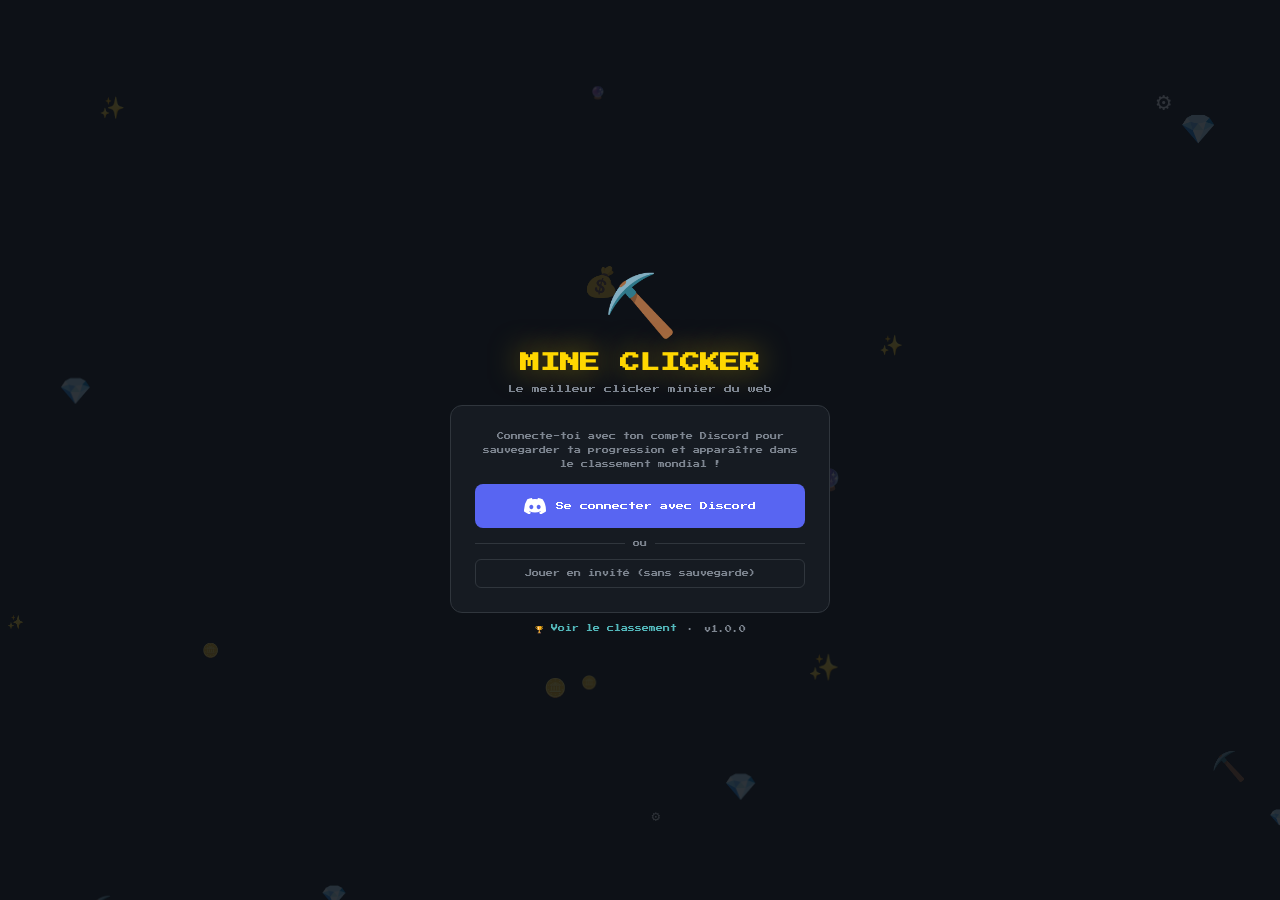
<file: index.html>
<!DOCTYPE html>
<html lang="fr">
<head>
  <meta charset="UTF-8"/>
  <meta name="viewport" content="width=device-width, initial-scale=1.0"/>
  <title>⛏ Mine Clicker — Login</title>
  <link rel="preconnect" href="https://fonts.googleapis.com"/>
  <link href="https://fonts.googleapis.com/css2?family=Press+Start+2P&display=swap" rel="stylesheet"/>
  <link rel="stylesheet" href="css/style.css"/>
</head>
<body class="login-page">

  <div class="particles" id="particles"></div>

  <div class="login-container">
    <div class="login-logo">⛏️</div>
    <h1 class="login-title">MINE CLICKER</h1>
    <p class="login-sub">Le meilleur clicker minier du web</p>

    <div class="login-card">
      <p class="login-desc">Connecte-toi avec ton compte Discord pour sauvegarder ta progression et apparaître dans le classement mondial !</p>

      <button class="discord-btn" onclick="loginDiscord()">
        <svg width="22" height="16" viewBox="0 0 22 16" fill="none" xmlns="http://www.w3.org/2000/svg">
          <path d="M18.59 1.34A18.18 18.18 0 0 0 14.04 0c-.2.35-.42.82-.58 1.19a16.84 16.84 0 0 0-5.04 0A12.38 12.38 0 0 0 7.85 0 18.22 18.22 0 0 0 3.3 1.35 19.3 19.3 0 0 0 .07 13.6a18.35 18.35 0 0 0 5.6 2.84c.46-.62.86-1.28 1.2-1.98a11.9 11.9 0 0 1-1.89-.91c.16-.11.31-.23.46-.35a13.08 13.08 0 0 0 11.12 0c.15.12.3.24.46.35-.6.36-1.23.67-1.9.91.35.7.75 1.36 1.21 1.98a18.3 18.3 0 0 0 5.61-2.84 19.24 19.24 0 0 0-3.35-12.26ZM7.34 11.15c-1.08 0-1.97-.99-1.97-2.22s.87-2.23 1.97-2.23 1.99.99 1.97 2.23c0 1.23-.88 2.22-1.97 2.22Zm7.32 0c-1.08 0-1.97-.99-1.97-2.22s.87-2.23 1.97-2.23 1.98.99 1.97 2.23c0 1.23-.87 2.22-1.97 2.22Z" fill="white"/>
        </svg>
        Se connecter avec Discord
      </button>

      <div class="or-divider"><span>ou</span></div>

      <button class="guest-btn" onclick="loginGuest()">
        Jouer en invité (sans sauvegarde)
      </button>
    </div>

    <div class="login-footer">
      <a href="leaderboard.html">🏆 Voir le classement</a>
      <span>·</span>
      <span>v1.0.0</span>
    </div>
  </div>

  <!-- Discord OAuth Config Modal -->
  <div id="config-modal" class="modal" style="display:none">
    <div class="modal-box">
      <h2>⚙️ Configuration Discord</h2>
      <p style="font-size:9px;color:#aaa;margin:10px 0 16px;line-height:1.8">Pour activer la connexion Discord, configure ton <strong>Client ID</strong> dans <code>js/config.js</code> et ton <strong>Redirect URI</strong> dans le portail Discord.</p>
      <div class="config-field">
        <label>Client ID</label>
        <input type="text" id="client-id-input" placeholder="Ton Discord Client ID" />
      </div>
      <div class="config-field">
        <label>Redirect URI</label>
        <input type="text" id="redirect-input" value="http://localhost/game.html" />
      </div>
      <div style="display:flex;gap:8px;margin-top:14px">
        <button class="modal-btn primary" onclick="saveConfig()">Sauvegarder</button>
        <button class="modal-btn" onclick="closeModal()">Fermer</button>
      </div>
    </div>
  </div>

  <script src="js/config.js"></script>
  <script src="js/auth.js"></script>
  <script>
    // Particles background
    const container = document.getElementById('particles');
    const icons = ['⛏️','💎','🪨','✨','⚙️','🔮','🪙','💰'];
    for(let i=0;i<20;i++){
      const p = document.createElement('div');
      p.className = 'particle';
      p.textContent = icons[Math.floor(Math.random()*icons.length)];
      p.style.left = Math.random()*100+'%';
      p.style.top = Math.random()*100+'%';
      p.style.animationDelay = (Math.random()*6)+'s';
      p.style.animationDuration = (4+Math.random()*6)+'s';
      p.style.fontSize = (10+Math.random()*20)+'px';
      container.appendChild(p);
    }

    // Check if already logged in
    window.addEventListener('load', () => {
      const user = getUser();
      if(user) window.location.href = 'game.html';
    });
  </script>
</body>
</html>
</file>
<file: css/style.css>
@import url('https://fonts.googleapis.com/css2?family=Press+Start+2P&display=swap');

/* ===== RESET & BASE ===== */
*, *::before, *::after { box-sizing: border-box; margin: 0; padding: 0; }

:root {
  --bg-primary:   #0d1117;
  --bg-card:      #161b22;
  --bg-card2:     #1c2330;
  --accent-red:   #e94560;
  --accent-gold:  #ffd700;
  --accent-blue:  #53b8bb;
  --accent-purple:#9b59b6;
  --text-primary: #e6edf3;
  --text-muted:   #7d8590;
  --border:       #30363d;
  --border-glow:  #e9456033;
}

html, body { height: 100%; }

body {
  font-family: 'Press Start 2P', monospace;
  background: var(--bg-primary);
  color: var(--text-primary);
  overflow-x: hidden;
}

/* ===== SCROLLBAR ===== */
::-webkit-scrollbar { width: 5px; }
::-webkit-scrollbar-track { background: var(--bg-primary); }
::-webkit-scrollbar-thumb { background: var(--accent-red); border-radius: 2px; }

/* ===== NAVBAR ===== */
.navbar {
  display: flex; align-items: center; gap: 16px;
  padding: 0 20px; height: 52px;
  background: var(--bg-card);
  border-bottom: 1px solid var(--border);
  position: sticky; top: 0; z-index: 100;
}
.nav-logo { font-size: 10px; color: var(--accent-gold); flex-shrink: 0; }
.nav-links { display: flex; gap: 4px; }
.nav-link {
  font-size: 8px; padding: 6px 12px; border-radius: 6px;
  color: var(--text-muted); text-decoration: none;
  transition: background .15s, color .15s;
}
.nav-link:hover, .nav-link.active {
  background: var(--bg-card2); color: var(--text-primary);
}
.nav-user { margin-left: auto; display: flex; align-items: center; gap: 10px; }
.user-avatar {
  width: 30px; height: 30px; border-radius: 50%;
  background: var(--accent-red); display: flex; align-items: center;
  justify-content: center; font-size: 10px; overflow: hidden;
}
.user-avatar img { width: 100%; height: 100%; object-fit: cover; border-radius: 50%; }
#user-name { font-size: 8px; color: var(--text-primary); }
.logout-btn {
  font-family: 'Press Start 2P', monospace; font-size: 7px;
  padding: 5px 10px; background: transparent;
  border: 1px solid var(--border); border-radius: 4px;
  color: var(--text-muted); cursor: pointer; transition: all .15s;
}
.logout-btn:hover { border-color: var(--accent-red); color: var(--accent-red); }

/* ===== GAME LAYOUT ===== */
.game-page { display: flex; flex-direction: column; }
.game-layout {
  display: grid;
  grid-template-columns: 220px 1fr 240px;
  height: calc(100vh - 52px);
  overflow: hidden;
}
.panel {
  overflow-y: auto;
  border-right: 1px solid var(--border);
}
.panel:last-child { border-right: none; }
.panel-left {
  background: var(--bg-card);
  display: flex; flex-direction: column; align-items: center;
  padding: 16px 12px; gap: 12px;
}
.panel-mid { background: var(--bg-primary); padding: 12px; }
.panel-right { background: var(--bg-card); }
.panel-title {
  font-size: 9px; color: var(--accent-gold);
  padding: 12px; border-bottom: 1px solid var(--border);
  letter-spacing: 1px; background: var(--bg-card2);
  position: sticky; top: 0; z-index: 5;
}

/* ===== LEFT PANEL ===== */
.gem-display { text-align: center; }
.gem-big { font-size: 32px; margin-bottom: 6px; }
.gem-amount {
  font-size: 18px; color: var(--accent-gold);
  text-shadow: 0 0 20px var(--accent-gold);
}
.gem-label { font-size: 7px; color: var(--text-muted); margin: 4px 0; }
.gem-rate { font-size: 8px; color: var(--accent-blue); }

.mine-btn {
  width: 120px; height: 120px; border-radius: 50%;
  border: 3px solid var(--accent-red);
  background: radial-gradient(circle at 40% 35%, #2a4a8e, #0d1b3e);
  cursor: pointer; font-size: 48px;
  display: flex; align-items: center; justify-content: center;
  position: relative; overflow: hidden;
  box-shadow: 0 0 30px var(--border-glow), inset 0 0 20px rgba(0,0,0,0.5);
  transition: transform .08s, box-shadow .08s;
  flex-shrink: 0;
}
.mine-btn:hover { box-shadow: 0 0 50px #e9456066; }
.mine-btn:active { transform: scale(0.92); }
.mine-shine {
  position: absolute; top: 12px; left: 20px;
  width: 30px; height: 12px;
  background: rgba(255,255,255,0.2);
  border-radius: 50%; transform: rotate(-35deg);
}

.stat-grid {
  display: grid; grid-template-columns: 1fr 1fr;
  gap: 6px; width: 100%;
}
.stat-box {
  background: var(--bg-card2); border: 1px solid var(--border);
  border-radius: 8px; padding: 8px; text-align: center;
}
.stat-val { font-size: 9px; color: var(--accent-gold); margin-bottom: 4px; }
.stat-lbl { font-size: 6px; color: var(--text-muted); }

.prestige-section { width: 100%; margin-top: auto; }
.prestige-header {
  display: flex; justify-content: space-between; align-items: center;
  font-size: 6px; color: var(--text-muted); margin-bottom: 6px;
}
.prestige-bar-wrap {
  height: 6px; background: var(--bg-card2);
  border-radius: 3px; overflow: hidden; margin-bottom: 8px;
}
.prestige-bar-fill {
  height: 100%; width: 0%;
  background: linear-gradient(90deg, var(--accent-red), var(--accent-gold));
  border-radius: 3px; transition: width .4s;
}
.prestige-btn {
  width: 100%; padding: 8px 4px;
  font-family: 'Press Start 2P', monospace; font-size: 6px;
  background: linear-gradient(135deg, #e94560, #b03050);
  color: #fff; border: none; border-radius: 6px;
  cursor: pointer; transition: opacity .15s, transform .1s;
  line-height: 1.6;
}
.prestige-btn:disabled { opacity: .35; cursor: not-allowed; }
.prestige-btn:not(:disabled):hover { transform: scale(1.02); }

/* ===== TABS ===== */
.tab-bar {
  display: flex; gap: 4px; margin-bottom: 12px;
  border-bottom: 1px solid var(--border); padding-bottom: 8px;
}
.tab-btn {
  font-family: 'Press Start 2P', monospace; font-size: 7px;
  padding: 6px 12px; background: transparent;
  border: 1px solid var(--border); border-radius: 4px;
  color: var(--text-muted); cursor: pointer; transition: all .15s;
}
.tab-btn.active, .tab-btn:hover {
  background: var(--bg-card); color: var(--text-primary);
  border-color: var(--accent-red);
}

/* ===== UPGRADES GRID ===== */
.upgrades-grid {
  display: grid; grid-template-columns: repeat(5, 1fr);
  gap: 6px; margin-bottom: 12px;
}
.upg-slot {
  aspect-ratio: 1; border: 2px solid var(--border);
  border-radius: 8px; background: var(--bg-card);
  display: flex; flex-direction: column;
  align-items: center; justify-content: center;
  font-size: 22px; cursor: pointer;
  transition: border-color .15s, transform .1s;
  position: relative; padding: 4px;
}
.upg-slot:hover { border-color: var(--accent-red); transform: scale(1.05); }
.upg-slot.owned { border-color: var(--accent-gold); background: #1e2d10; }
.upg-slot.locked { opacity: .3; cursor: not-allowed; }
.upg-slot .upg-cost {
  position: absolute; bottom: 2px;
  font-size: 5px; color: var(--accent-gold); text-align: center;
}
.upg-tooltip {
  position: absolute; bottom: 110%; left: 50%; transform: translateX(-50%);
  background: var(--bg-card2); border: 1px solid var(--border);
  border-radius: 6px; padding: 6px 8px; min-width: 120px;
  font-size: 6px; color: var(--text-primary); z-index: 50;
  pointer-events: none; display: none; line-height: 1.8;
  white-space: nowrap;
}
.upg-slot:hover .upg-tooltip { display: block; }

/* ===== AUTO LIST ===== */
.auto-item {
  display: flex; align-items: center; gap: 10px;
  padding: 10px; border: 1px solid var(--border);
  border-radius: 8px; background: var(--bg-card);
  margin-bottom: 6px; cursor: pointer;
  transition: border-color .15s, background .15s;
}
.auto-item:hover { border-color: var(--accent-blue); background: var(--bg-card2); }
.auto-item.cant-afford { opacity: .5; }
.auto-icon-wrap { font-size: 24px; flex-shrink: 0; }
.auto-details { flex: 1; min-width: 0; }
.auto-name { font-size: 8px; margin-bottom: 4px; }
.auto-desc { font-size: 6px; color: var(--text-muted); }
.auto-right { text-align: right; flex-shrink: 0; }
.auto-count { font-size: 14px; color: var(--accent-blue); font-weight: bold; }
.auto-cost-tag { font-size: 6px; color: var(--accent-gold); }

/* ===== BUILDING LIST ===== */
.building-item {
  display: flex; align-items: center; gap: 10px;
  padding: 10px 12px; border-bottom: 1px solid var(--border);
  cursor: pointer; transition: background .15s;
  position: relative;
}
.building-item:hover { background: var(--bg-card2); }
.building-item.cant-afford { opacity: .4; cursor: not-allowed; }
.building-item.cant-afford:hover { background: transparent; }
.b-icon-wrap { font-size: 22px; flex-shrink: 0; }
.b-details { flex: 1; min-width: 0; }
.b-name { font-size: 7px; margin-bottom: 4px; white-space: nowrap; overflow: hidden; text-overflow: ellipsis; }
.b-cost { font-size: 6px; color: var(--accent-gold); }
.b-gps { font-size: 5px; color: var(--text-muted); margin-top: 2px; }
.b-count {
  font-size: 13px; font-weight: bold; color: var(--accent-blue);
  min-width: 26px; text-align: right; flex-shrink: 0;
}
.b-locked-overlay {
  position: absolute; inset: 0;
  background: rgba(13,17,23,0.7);
  display: flex; align-items: center; justify-content: center;
  font-size: 7px; color: var(--text-muted); border-radius: 0;
}

/* ===== STATS PANEL ===== */
.stats-panel { display: flex; flex-direction: column; gap: 8px; }
.stat-row {
  display: flex; justify-content: space-between; align-items: center;
  padding: 8px; background: var(--bg-card); border-radius: 6px;
  border: 1px solid var(--border);
}
.stat-row-label { font-size: 7px; color: var(--text-muted); }
.stat-row-val { font-size: 8px; color: var(--accent-gold); }

/* ===== FLOAT TEXT ===== */
.float-text {
  position: fixed; font-size: 10px;
  font-family: 'Press Start 2P', monospace;
  color: var(--accent-gold);
  pointer-events: none;
  animation: floatUp 1s ease-out forwards;
  text-shadow: 0 0 10px rgba(255,215,0,0.5);
  z-index: 9999;
}
@keyframes floatUp {
  0%   { opacity: 1; transform: translateY(0) scale(1); }
  50%  { opacity: 1; transform: translateY(-20px) scale(1.1); }
  100% { opacity: 0; transform: translateY(-50px) scale(0.9); }
}

/* ===== NOTIFICATION ===== */
#notif {
  position: fixed; bottom: 20px; left: 50%; transform: translateX(-50%);
  font-size: 8px; padding: 8px 16px;
  background: var(--bg-card2); border: 1px solid var(--accent-red);
  border-radius: 6px; color: var(--text-primary);
  opacity: 0; transition: opacity .3s;
  pointer-events: none; z-index: 9999;
  white-space: nowrap; max-width: 90vw;
}

/* ===== MODALS ===== */
.modal {
  position: fixed; inset: 0;
  background: rgba(0,0,0,0.7);
  display: flex; align-items: center; justify-content: center;
  z-index: 10000;
}
.modal-box {
  background: var(--bg-card); border: 1px solid var(--border);
  border-radius: 12px; padding: 24px; max-width: 360px; width: 90%;
}
.modal-box h2 { font-size: 12px; margin-bottom: 8px; color: var(--accent-gold); }
.modal-btn {
  flex: 1; padding: 8px;
  font-family: 'Press Start 2P', monospace; font-size: 7px;
  background: var(--bg-card2); border: 1px solid var(--border);
  border-radius: 6px; color: var(--text-primary); cursor: pointer;
  transition: all .15s; line-height: 1.6;
}
.modal-btn:hover { border-color: var(--text-muted); }
.modal-btn.primary { background: var(--accent-red); border-color: var(--accent-red); }
.modal-btn.primary:hover { background: #c73650; }

/* ===== CONFIG FIELDS ===== */
.config-field { margin-bottom: 10px; }
.config-field label { font-size: 7px; color: var(--text-muted); display: block; margin-bottom: 5px; }
.config-field input {
  width: 100%; padding: 8px;
  font-family: 'Press Start 2P', monospace; font-size: 7px;
  background: var(--bg-primary); border: 1px solid var(--border);
  border-radius: 4px; color: var(--text-primary);
}

/* ===== LOGIN PAGE ===== */
.login-page {
  min-height: 100vh; display: flex; align-items: center;
  justify-content: center; overflow: hidden; position: relative;
}
.particles { position: fixed; inset: 0; z-index: 0; overflow: hidden; }
.particle {
  position: absolute; opacity: 0.15;
  animation: particleFloat linear infinite;
}
@keyframes particleFloat {
  0%   { transform: translateY(0) rotate(0); opacity: .15; }
  50%  { opacity: .3; }
  100% { transform: translateY(-120vh) rotate(360deg); opacity: 0; }
}
.login-container {
  position: relative; z-index: 1;
  display: flex; flex-direction: column; align-items: center;
  gap: 12px; padding: 20px;
}
.login-logo { font-size: 60px; animation: bounce 2s ease-in-out infinite; }
@keyframes bounce {
  0%, 100% { transform: translateY(0); }
  50%       { transform: translateY(-10px); }
}
.login-title {
  font-size: 20px; color: var(--accent-gold);
  text-shadow: 0 0 30px rgba(255,215,0,0.5);
  text-align: center;
}
.login-sub { font-size: 8px; color: var(--text-muted); text-align: center; }
.login-card {
  background: var(--bg-card); border: 1px solid var(--border);
  border-radius: 12px; padding: 24px; width: 100%; max-width: 380px;
  display: flex; flex-direction: column; gap: 12px;
}
.login-desc { font-size: 7px; color: var(--text-muted); line-height: 2; text-align: center; }
.discord-btn {
  display: flex; align-items: center; justify-content: center; gap: 10px;
  padding: 14px; font-family: 'Press Start 2P', monospace; font-size: 8px;
  background: #5865f2; color: #fff; border: none; border-radius: 8px;
  cursor: pointer; transition: background .15s, transform .1s;
}
.discord-btn:hover { background: #4752c4; transform: scale(1.02); }
.discord-btn:active { transform: scale(0.98); }
.or-divider {
  display: flex; align-items: center; gap: 8px;
  color: var(--text-muted); font-size: 7px;
}
.or-divider::before, .or-divider::after {
  content: ''; flex: 1; height: 1px; background: var(--border);
}
.guest-btn {
  padding: 10px; font-family: 'Press Start 2P', monospace; font-size: 7px;
  background: transparent; border: 1px solid var(--border);
  border-radius: 6px; color: var(--text-muted); cursor: pointer;
  transition: all .15s;
}
.guest-btn:hover { border-color: var(--text-muted); color: var(--text-primary); }
.login-footer {
  display: flex; gap: 10px; align-items: center;
  font-size: 7px; color: var(--text-muted);
}
.login-footer a { color: var(--accent-blue); text-decoration: none; }
.login-footer a:hover { color: var(--accent-gold); }

/* ===== LEADERBOARD PAGE ===== */
.leaderboard-page { min-height: 100vh; }
.lb-container { max-width: 900px; margin: 0 auto; padding: 24px 16px; }
.lb-header { text-align: center; margin-bottom: 24px; }
.lb-trophy { font-size: 56px; margin-bottom: 10px; }
.lb-title { font-size: 18px; color: var(--accent-gold); margin-bottom: 8px; }
.lb-sub { font-size: 8px; color: var(--text-muted); }
.lb-tabs {
  display: flex; gap: 6px; margin-bottom: 20px;
  border-bottom: 1px solid var(--border); padding-bottom: 10px;
}
.lb-tab {
  padding: 8px 14px; font-family: 'Press Start 2P', monospace; font-size: 7px;
  background: transparent; border: 1px solid var(--border);
  border-radius: 4px; color: var(--text-muted); cursor: pointer;
  transition: all .15s;
}
.lb-tab.active, .lb-tab:hover {
  background: var(--bg-card); color: var(--text-primary);
  border-color: var(--accent-gold);
}
.lb-podium {
  display: grid; grid-template-columns: 1fr 1fr 1fr;
  gap: 12px; margin-bottom: 24px; align-items: end;
}
.podium-card {
  background: var(--bg-card); border: 1px solid var(--border);
  border-radius: 10px; padding: 16px; text-align: center;
  position: relative; overflow: hidden;
}
.podium-card.rank-1 {
  border-color: var(--accent-gold);
  box-shadow: 0 0 20px rgba(255,215,0,0.2);
  order: 2;
}
.podium-card.rank-2 { order: 1; }
.podium-card.rank-3 { order: 3; }
.podium-rank { font-size: 28px; margin-bottom: 6px; }
.podium-avatar {
  width: 48px; height: 48px; border-radius: 50%;
  background: var(--accent-red); margin: 0 auto 8px;
  display: flex; align-items: center; justify-content: center;
  font-size: 18px; overflow: hidden;
}
.podium-avatar img { width: 100%; height: 100%; object-fit: cover; border-radius: 50%; }
.podium-name { font-size: 7px; margin-bottom: 6px; white-space: nowrap; overflow: hidden; text-overflow: ellipsis; }
.podium-val { font-size: 9px; color: var(--accent-gold); }
.lb-table-wrap { overflow-x: auto; margin-bottom: 20px; }
.lb-table {
  width: 100%; border-collapse: collapse;
  background: var(--bg-card); border-radius: 8px;
  overflow: hidden;
}
.lb-table th {
  padding: 12px 10px; font-size: 7px; color: var(--text-muted);
  border-bottom: 1px solid var(--border); text-align: left;
  background: var(--bg-card2);
}
.lb-table td {
  padding: 10px; font-size: 7px;
  border-bottom: 1px solid var(--border);
}
.lb-table tr:last-child td { border-bottom: none; }
.lb-table tr:hover td { background: var(--bg-card2); }
.lb-table tr.is-me td { background: rgba(233,69,96,0.1); }
.rank-badge {
  display: inline-block; padding: 3px 8px;
  border-radius: 4px; font-size: 7px; font-weight: bold;
}
.rank-badge.r1 { background: rgba(255,215,0,0.2); color: var(--accent-gold); }
.rank-badge.r2 { background: rgba(192,192,192,0.2); color: #c0c0c0; }
.rank-badge.r3 { background: rgba(205,127,50,0.2); color: #cd7f32; }
.player-cell { display: flex; align-items: center; gap: 8px; }
.player-av {
  width: 24px; height: 24px; border-radius: 50%;
  background: var(--accent-red); display: flex; align-items: center;
  justify-content: center; font-size: 9px; overflow: hidden; flex-shrink: 0;
}
.player-av img { width: 100%; height: 100%; object-fit: cover; border-radius: 50%; }
.lb-me-wrap { margin-bottom: 20px; }
.lb-me-title { font-size: 8px; color: var(--text-muted); margin-bottom: 8px; }
.lb-me-card {
  background: rgba(233,69,96,0.1);
  border: 1px solid var(--accent-red);
  border-radius: 8px; padding: 12px;
  font-size: 8px; display: flex; gap: 16px; align-items: center;
}
.lb-footer { text-align: center; }
.lb-footer p { font-size: 6px; color: var(--text-muted); margin-bottom: 10px; }
.lb-refresh-btn {
  padding: 8px 16px; font-family: 'Press Start 2P', monospace; font-size: 7px;
  background: var(--bg-card); border: 1px solid var(--border);
  border-radius: 6px; color: var(--text-primary); cursor: pointer;
  transition: all .15s;
}
.lb-refresh-btn:hover { border-color: var(--accent-blue); color: var(--accent-blue); }
.empty-lb {
  text-align: center; padding: 40px; color: var(--text-muted); font-size: 8px; line-height: 2;
}

/* ===== RESPONSIVE ===== */
@media (max-width: 700px) {
  .game-layout { grid-template-columns: 1fr; height: auto; }
  .panel { max-height: 60vh; }
  .panel-left { flex-direction: row; flex-wrap: wrap; justify-content: center; }
  .lb-podium { grid-template-columns: 1fr; }
  .podium-card.rank-1, .podium-card.rank-2, .podium-card.rank-3 { order: unset; }
}
@import url('https://fonts.googleapis.com/css2?family=Press+Start+2P&display=swap');

/* ===== RESET & BASE ===== */
*, *::before, *::after { box-sizing: border-box; margin: 0; padding: 0; }

:root {
  --bg-primary:   #0d1117;
  --bg-card:      #161b22;
  --bg-card2:     #1c2330;
  --accent-red:   #e94560;
  --accent-gold:  #ffd700;
  --accent-blue:  #53b8bb;
  --accent-purple:#9b59b6;
  --text-primary: #e6edf3;
  --text-muted:   #7d8590;
  --border:       #30363d;
  --border-glow:  #e9456033;
}

html, body { height: 100%; }

body {
  font-family: 'Press Start 2P', monospace;
  background: var(--bg-primary);
  color: var(--text-primary);
  overflow-x: hidden;
}

/* ===== SCROLLBAR ===== */
::-webkit-scrollbar { width: 5px; }
::-webkit-scrollbar-track { background: var(--bg-primary); }
::-webkit-scrollbar-thumb { background: var(--accent-red); border-radius: 2px; }

/* ===== NAVBAR ===== */
.navbar {
  display: flex; align-items: center; gap: 16px;
  padding: 0 20px; height: 52px;
  background: var(--bg-card);
  border-bottom: 1px solid var(--border);
  position: sticky; top: 0; z-index: 100;
}
.nav-logo { font-size: 10px; color: var(--accent-gold); flex-shrink: 0; }
.nav-links { display: flex; gap: 4px; }
.nav-link {
  font-size: 8px; padding: 6px 12px; border-radius: 6px;
  color: var(--text-muted); text-decoration: none;
  transition: background .15s, color .15s;
}
.nav-link:hover, .nav-link.active {
  background: var(--bg-card2); color: var(--text-primary);
}
.nav-user { margin-left: auto; display: flex; align-items: center; gap: 10px; }
.user-avatar {
  width: 30px; height: 30px; border-radius: 50%;
  background: var(--accent-red); display: flex; align-items: center;
  justify-content: center; font-size: 10px; overflow: hidden;
}
.user-avatar img { width: 100%; height: 100%; object-fit: cover; border-radius: 50%; }
#user-name { font-size: 8px; color: var(--text-primary); }
.logout-btn {
  font-family: 'Press Start 2P', monospace; font-size: 7px;
  padding: 5px 10px; background: transparent;
  border: 1px solid var(--border); border-radius: 4px;
  color: var(--text-muted); cursor: pointer; transition: all .15s;
}
.logout-btn:hover { border-color: var(--accent-red); color: var(--accent-red); }

/* ===== GAME LAYOUT ===== */
.game-page { display: flex; flex-direction: column; }
.game-layout {
  display: grid;
  grid-template-columns: 220px 1fr 240px;
  height: calc(100vh - 52px);
  overflow: hidden;
}
.panel {
  overflow-y: auto;
  border-right: 1px solid var(--border);
}
.panel:last-child { border-right: none; }
.panel-left {
  background: var(--bg-card);
  display: flex; flex-direction: column; align-items: center;
  padding: 16px 12px; gap: 12px;
}
.panel-mid { background: var(--bg-primary); padding: 12px; }
.panel-right { background: var(--bg-card); }
.panel-title {
  font-size: 9px; color: var(--accent-gold);
  padding: 12px; border-bottom: 1px solid var(--border);
  letter-spacing: 1px; background: var(--bg-card2);
  position: sticky; top: 0; z-index: 5;
}

/* ===== LEFT PANEL ===== */
.gem-display { text-align: center; }
.gem-big { font-size: 32px; margin-bottom: 6px; }
.gem-amount {
  font-size: 18px; color: var(--accent-gold);
  text-shadow: 0 0 20px var(--accent-gold);
}
.gem-label { font-size: 7px; color: var(--text-muted); margin: 4px 0; }
.gem-rate { font-size: 8px; color: var(--accent-blue); }

.mine-btn {
  width: 120px; height: 120px; border-radius: 50%;
  border: 3px solid var(--accent-red);
  background: radial-gradient(circle at 40% 35%, #2a4a8e, #0d1b3e);
  cursor: pointer; font-size: 48px;
  display: flex; align-items: center; justify-content: center;
  position: relative; overflow: hidden;
  box-shadow: 0 0 30px var(--border-glow), inset 0 0 20px rgba(0,0,0,0.5);
  transition: transform .08s, box-shadow .08s;
  flex-shrink: 0;
}
.mine-btn:hover { box-shadow: 0 0 50px #e9456066; }
.mine-btn:active { transform: scale(0.92); }
.mine-shine {
  position: absolute; top: 12px; left: 20px;
  width: 30px; height: 12px;
  background: rgba(255,255,255,0.2);
  border-radius: 50%; transform: rotate(-35deg);
}

.stat-grid {
  display: grid; grid-template-columns: 1fr 1fr;
  gap: 6px; width: 100%;
}
.stat-box {
  background: var(--bg-card2); border: 1px solid var(--border);
  border-radius: 8px; padding: 8px; text-align: center;
}
.stat-val { font-size: 9px; color: var(--accent-gold); margin-bottom: 4px; }
.stat-lbl { font-size: 6px; color: var(--text-muted); }

.prestige-section { width: 100%; margin-top: auto; }
.prestige-header {
  display: flex; justify-content: space-between; align-items: center;
  font-size: 6px; color: var(--text-muted); margin-bottom: 6px;
}
.prestige-bar-wrap {
  height: 6px; background: var(--bg-card2);
  border-radius: 3px; overflow: hidden; margin-bottom: 8px;
}
.prestige-bar-fill {
  height: 100%; width: 0%;
  background: linear-gradient(90deg, var(--accent-red), var(--accent-gold));
  border-radius: 3px; transition: width .4s;
}
.prestige-btn {
  width: 100%; padding: 8px 4px;
  font-family: 'Press Start 2P', monospace; font-size: 6px;
  background: linear-gradient(135deg, #e94560, #b03050);
  color: #fff; border: none; border-radius: 6px;
  cursor: pointer; transition: opacity .15s, transform .1s;
  line-height: 1.6;
}
.prestige-btn:disabled { opacity: .35; cursor: not-allowed; }
.prestige-btn:not(:disabled):hover { transform: scale(1.02); }

/* ===== TABS ===== */
.tab-bar {
  display: flex; gap: 4px; margin-bottom: 12px;
  border-bottom: 1px solid var(--border); padding-bottom: 8px;
}
.tab-btn {
  font-family: 'Press Start 2P', monospace; font-size: 7px;
  padding: 6px 12px; background: transparent;
  border: 1px solid var(--border); border-radius: 4px;
  color: var(--text-muted); cursor: pointer; transition: all .15s;
}
.tab-btn.active, .tab-btn:hover {
  background: var(--bg-card); color: var(--text-primary);
  border-color: var(--accent-red);
}

/* ===== UPGRADES GRID ===== */
.upgrades-grid {
  display: grid; grid-template-columns: repeat(5, 1fr);
  gap: 6px; margin-bottom: 12px;
}
.upg-slot {
  aspect-ratio: 1; border: 2px solid var(--border);
  border-radius: 8px; background: var(--bg-card);
  display: flex; flex-direction: column;
  align-items: center; justify-content: center;
  font-size: 22px; cursor: pointer;
  transition: border-color .15s, transform .1s;
  position: relative; padding: 4px;
}
.upg-slot:hover { border-color: var(--accent-red); transform: scale(1.05); }
.upg-slot.owned { border-color: var(--accent-gold); background: #1e2d10; }
.upg-slot.locked { opacity: .3; cursor: not-allowed; }
.upg-slot .upg-cost {
  position: absolute; bottom: 2px;
  font-size: 5px; color: var(--accent-gold); text-align: center;
}
.upg-tooltip {
  position: absolute; bottom: 110%; left: 50%; transform: translateX(-50%);
  background: var(--bg-card2); border: 1px solid var(--border);
  border-radius: 6px; padding: 6px 8px; min-width: 120px;
  font-size: 6px; color: var(--text-primary); z-index: 50;
  pointer-events: none; display: none; line-height: 1.8;
  white-space: nowrap;
}
.upg-slot:hover .upg-tooltip { display: block; }

/* ===== AUTO LIST ===== */
.auto-item {
  display: flex; align-items: center; gap: 10px;
  padding: 10px; border: 1px solid var(--border);
  border-radius: 8px; background: var(--bg-card);
  margin-bottom: 6px; cursor: pointer;
  transition: border-color .15s, background .15s;
}
.auto-item:hover { border-color: var(--accent-blue); background: var(--bg-card2); }
.auto-item.cant-afford { opacity: .5; }
.auto-icon-wrap { font-size: 24px; flex-shrink: 0; }
.auto-details { flex: 1; min-width: 0; }
.auto-name { font-size: 8px; margin-bottom: 4px; }
.auto-desc { font-size: 6px; color: var(--text-muted); }
.auto-right { text-align: right; flex-shrink: 0; }
.auto-count { font-size: 14px; color: var(--accent-blue); font-weight: bold; }
.auto-cost-tag { font-size: 6px; color: var(--accent-gold); }

/* ===== BUILDING LIST ===== */
.building-item {
  display: flex; align-items: center; gap: 10px;
  padding: 10px 12px; border-bottom: 1px solid var(--border);
  cursor: pointer; transition: background .15s;
  position: relative;
}
.building-item:hover { background: var(--bg-card2); }
.building-item.cant-afford { opacity: .4; cursor: not-allowed; }
.building-item.cant-afford:hover { background: transparent; }
.b-icon-wrap { font-size: 22px; flex-shrink: 0; }
.b-details { flex: 1; min-width: 0; }
.b-name { font-size: 7px; margin-bottom: 4px; white-space: nowrap; overflow: hidden; text-overflow: ellipsis; }
.b-cost { font-size: 6px; color: var(--accent-gold); }
.b-gps { font-size: 5px; color: var(--text-muted); margin-top: 2px; }
.b-count {
  font-size: 13px; font-weight: bold; color: var(--accent-blue);
  min-width: 26px; text-align: right; flex-shrink: 0;
}
.b-locked-overlay {
  position: absolute; inset: 0;
  background: rgba(13,17,23,0.7);
  display: flex; align-items: center; justify-content: center;
  font-size: 7px; color: var(--text-muted); border-radius: 0;
}

/* ===== STATS PANEL ===== */
.stats-panel { display: flex; flex-direction: column; gap: 8px; }
.stat-row {
  display: flex; justify-content: space-between; align-items: center;
  padding: 8px; background: var(--bg-card); border-radius: 6px;
  border: 1px solid var(--border);
}
.stat-row-label { font-size: 7px; color: var(--text-muted); }
.stat-row-val { font-size: 8px; color: var(--accent-gold); }

/* ===== FLOAT TEXT ===== */
.float-text {
  position: fixed; font-size: 10px;
  font-family: 'Press Start 2P', monospace;
  color: var(--accent-gold);
  pointer-events: none;
  animation: floatUp 1s ease-out forwards;
  text-shadow: 0 0 10px rgba(255,215,0,0.5);
  z-index: 9999;
}
@keyframes floatUp {
  0%   { opacity: 1; transform: translateY(0) scale(1); }
  50%  { opacity: 1; transform: translateY(-20px) scale(1.1); }
  100% { opacity: 0; transform: translateY(-50px) scale(0.9); }
}

/* ===== NOTIFICATION ===== */
#notif {
  position: fixed; bottom: 20px; left: 50%; transform: translateX(-50%);
  font-size: 8px; padding: 8px 16px;
  background: var(--bg-card2); border: 1px solid var(--accent-red);
  border-radius: 6px; color: var(--text-primary);
  opacity: 0; transition: opacity .3s;
  pointer-events: none; z-index: 9999;
  white-space: nowrap; max-width: 90vw;
}

/* ===== MODALS ===== */
.modal {
  position: fixed; inset: 0;
  background: rgba(0,0,0,0.7);
  display: flex; align-items: center; justify-content: center;
  z-index: 10000;
}
.modal-box {
  background: var(--bg-card); border: 1px solid var(--border);
  border-radius: 12px; padding: 24px; max-width: 360px; width: 90%;
}
.modal-box h2 { font-size: 12px; margin-bottom: 8px; color: var(--accent-gold); }
.modal-btn {
  flex: 1; padding: 8px;
  font-family: 'Press Start 2P', monospace; font-size: 7px;
  background: var(--bg-card2); border: 1px solid var(--border);
  border-radius: 6px; color: var(--text-primary); cursor: pointer;
  transition: all .15s; line-height: 1.6;
}
.modal-btn:hover { border-color: var(--text-muted); }
.modal-btn.primary { background: var(--accent-red); border-color: var(--accent-red); }
.modal-btn.primary:hover { background: #c73650; }

/* ===== CONFIG FIELDS ===== */
.config-field { margin-bottom: 10px; }
.config-field label { font-size: 7px; color: var(--text-muted); display: block; margin-bottom: 5px; }
.config-field input {
  width: 100%; padding: 8px;
  font-family: 'Press Start 2P', monospace; font-size: 7px;
  background: var(--bg-primary); border: 1px solid var(--border);
  border-radius: 4px; color: var(--text-primary);
}

/* ===== LOGIN PAGE ===== */
.login-page {
  min-height: 100vh; display: flex; align-items: center;
  justify-content: center; overflow: hidden; position: relative;
}
.particles { position: fixed; inset: 0; z-index: 0; overflow: hidden; }
.particle {
  position: absolute; opacity: 0.15;
  animation: particleFloat linear infinite;
}
@keyframes particleFloat {
  0%   { transform: translateY(0) rotate(0); opacity: .15; }
  50%  { opacity: .3; }
  100% { transform: translateY(-120vh) rotate(360deg); opacity: 0; }
}
.login-container {
  position: relative; z-index: 1;
  display: flex; flex-direction: column; align-items: center;
  gap: 12px; padding: 20px;
}
.login-logo { font-size: 60px; animation: bounce 2s ease-in-out infinite; }
@keyframes bounce {
  0%, 100% { transform: translateY(0); }
  50%       { transform: translateY(-10px); }
}
.login-title {
  font-size: 20px; color: var(--accent-gold);
  text-shadow: 0 0 30px rgba(255,215,0,0.5);
  text-align: center;
}
.login-sub { font-size: 8px; color: var(--text-muted); text-align: center; }
.login-card {
  background: var(--bg-card); border: 1px solid var(--border);
  border-radius: 12px; padding: 24px; width: 100%; max-width: 380px;
  display: flex; flex-direction: column; gap: 12px;
}
.login-desc { font-size: 7px; color: var(--text-muted); line-height: 2; text-align: center; }
.discord-btn {
  display: flex; align-items: center; justify-content: center; gap: 10px;
  padding: 14px; font-family: 'Press Start 2P', monospace; font-size: 8px;
  background: #5865f2; color: #fff; border: none; border-radius: 8px;
  cursor: pointer; transition: background .15s, transform .1s;
}
.discord-btn:hover { background: #4752c4; transform: scale(1.02); }
.discord-btn:active { transform: scale(0.98); }
.or-divider {
  display: flex; align-items: center; gap: 8px;
  color: var(--text-muted); font-size: 7px;
}
.or-divider::before, .or-divider::after {
  content: ''; flex: 1; height: 1px; background: var(--border);
}
.guest-btn {
  padding: 10px; font-family: 'Press Start 2P', monospace; font-size: 7px;
  background: transparent; border: 1px solid var(--border);
  border-radius: 6px; color: var(--text-muted); cursor: pointer;
  transition: all .15s;
}
.guest-btn:hover { border-color: var(--text-muted); color: var(--text-primary); }
.login-footer {
  display: flex; gap: 10px; align-items: center;
  font-size: 7px; color: var(--text-muted);
}
.login-footer a { color: var(--accent-blue); text-decoration: none; }
.login-footer a:hover { color: var(--accent-gold); }

/* ===== LEADERBOARD PAGE ===== */
.leaderboard-page { min-height: 100vh; }
.lb-container { max-width: 900px; margin: 0 auto; padding: 24px 16px; }
.lb-header { text-align: center; margin-bottom: 24px; }
.lb-trophy { font-size: 56px; margin-bottom: 10px; }
.lb-title { font-size: 18px; color: var(--accent-gold); margin-bottom: 8px; }
.lb-sub { font-size: 8px; color: var(--text-muted); }
.lb-tabs {
  display: flex; gap: 6px; margin-bottom: 20px;
  border-bottom: 1px solid var(--border); padding-bottom: 10px;
}
.lb-tab {
  padding: 8px 14px; font-family: 'Press Start 2P', monospace; font-size: 7px;
  background: transparent; border: 1px solid var(--border);
  border-radius: 4px; color: var(--text-muted); cursor: pointer;
  transition: all .15s;
}
.lb-tab.active, .lb-tab:hover {
  background: var(--bg-card); color: var(--text-primary);
  border-color: var(--accent-gold);
}
.lb-podium {
  display: grid; grid-template-columns: 1fr 1fr 1fr;
  gap: 12px; margin-bottom: 24px; align-items: end;
}
.podium-card {
  background: var(--bg-card); border: 1px solid var(--border);
  border-radius: 10px; padding: 16px; text-align: center;
  position: relative; overflow: hidden;
}
.podium-card.rank-1 {
  border-color: var(--accent-gold);
  box-shadow: 0 0 20px rgba(255,215,0,0.2);
  order: 2;
}
.podium-card.rank-2 { order: 1; }
.podium-card.rank-3 { order: 3; }
.podium-rank { font-size: 28px; margin-bottom: 6px; }
.podium-avatar {
  width: 48px; height: 48px; border-radius: 50%;
  background: var(--accent-red); margin: 0 auto 8px;
  display: flex; align-items: center; justify-content: center;
  font-size: 18px; overflow: hidden;
}
.podium-avatar img { width: 100%; height: 100%; object-fit: cover; border-radius: 50%; }
.podium-name { font-size: 7px; margin-bottom: 6px; white-space: nowrap; overflow: hidden; text-overflow: ellipsis; }
.podium-val { font-size: 9px; color: var(--accent-gold); }
.lb-table-wrap { overflow-x: auto; margin-bottom: 20px; }
.lb-table {
  width: 100%; border-collapse: collapse;
  background: var(--bg-card); border-radius: 8px;
  overflow: hidden;
}
.lb-table th {
  padding: 12px 10px; font-size: 7px; color: var(--text-muted);
  border-bottom: 1px solid var(--border); text-align: left;
  background: var(--bg-card2);
}
.lb-table td {
  padding: 10px; font-size: 7px;
  border-bottom: 1px solid var(--border);
}
.lb-table tr:last-child td { border-bottom: none; }
.lb-table tr:hover td { background: var(--bg-card2); }
.lb-table tr.is-me td { background: rgba(233,69,96,0.1); }
.rank-badge {
  display: inline-block; padding: 3px 8px;
  border-radius: 4px; font-size: 7px; font-weight: bold;
}
.rank-badge.r1 { background: rgba(255,215,0,0.2); color: var(--accent-gold); }
.rank-badge.r2 { background: rgba(192,192,192,0.2); color: #c0c0c0; }
.rank-badge.r3 { background: rgba(205,127,50,0.2); color: #cd7f32; }
.player-cell { display: flex; align-items: center; gap: 8px; }
.player-av {
  width: 24px; height: 24px; border-radius: 50%;
  background: var(--accent-red); display: flex; align-items: center;
  justify-content: center; font-size: 9px; overflow: hidden; flex-shrink: 0;
}
.player-av img { width: 100%; height: 100%; object-fit: cover; border-radius: 50%; }
.lb-me-wrap { margin-bottom: 20px; }
.lb-me-title { font-size: 8px; color: var(--text-muted); margin-bottom: 8px; }
.lb-me-card {
  background: rgba(233,69,96,0.1);
  border: 1px solid var(--accent-red);
  border-radius: 8px; padding: 12px;
  font-size: 8px; display: flex; gap: 16px; align-items: center;
}
.lb-footer { text-align: center; }
.lb-footer p { font-size: 6px; color: var(--text-muted); margin-bottom: 10px; }
.lb-refresh-btn {
  padding: 8px 16px; font-family: 'Press Start 2P', monospace; font-size: 7px;
  background: var(--bg-card); border: 1px solid var(--border);
  border-radius: 6px; color: var(--text-primary); cursor: pointer;
  transition: all .15s;
}
.lb-refresh-btn:hover { border-color: var(--accent-blue); color: var(--accent-blue); }
.empty-lb {
  text-align: center; padding: 40px; color: var(--text-muted); font-size: 8px; line-height: 2;
}

/* ===== RESPONSIVE ===== */
@media (max-width: 700px) {
  .game-layout { grid-template-columns: 1fr; height: auto; }
  .panel { max-height: 60vh; }
  .panel-left { flex-direction: row; flex-wrap: wrap; justify-content: center; }
  .lb-podium { grid-template-columns: 1fr; }
  .podium-card.rank-1, .podium-card.rank-2, .podium-card.rank-3 { order: unset; }
}
</file>
